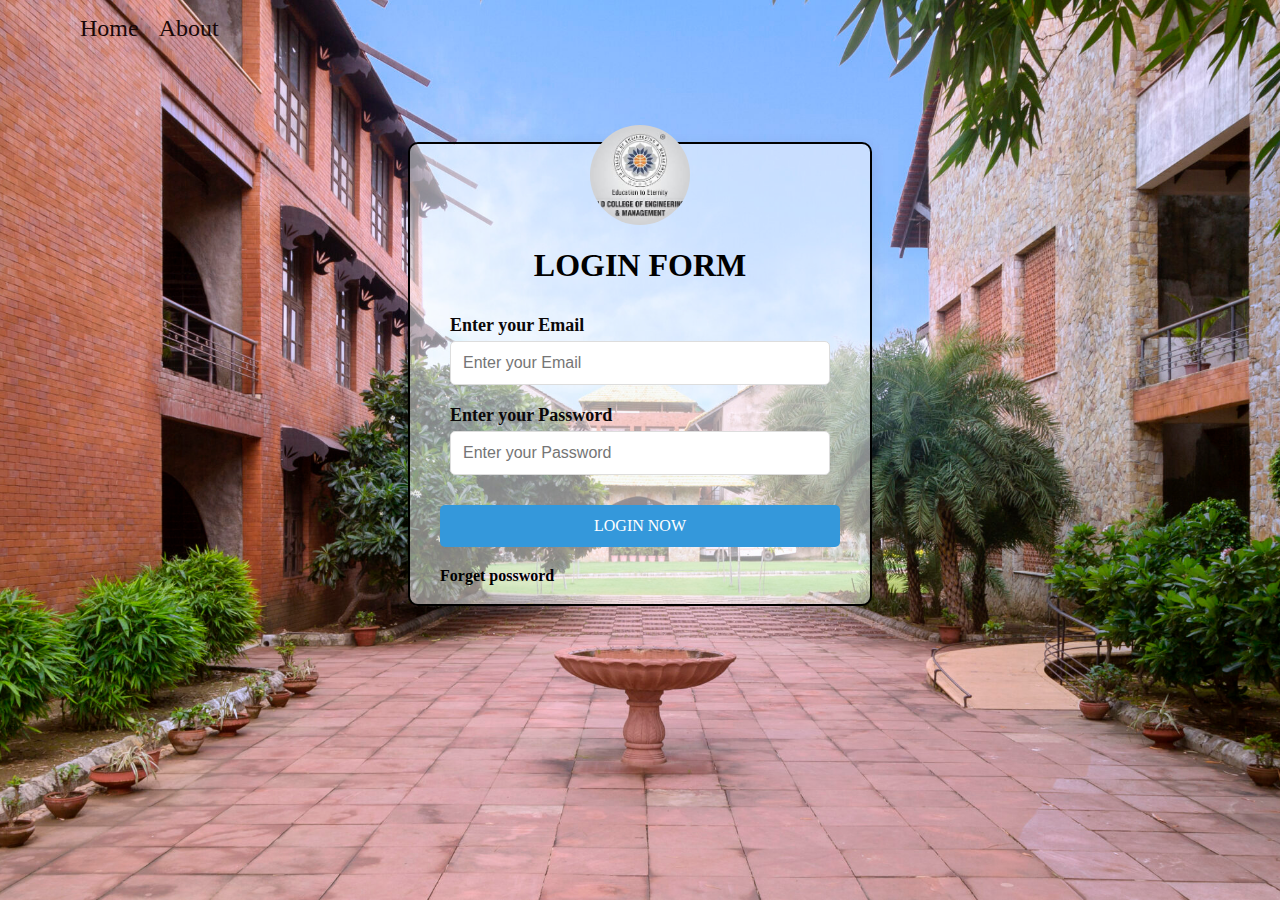
<file: index.html>
<!DOCTYPE html>
<html lang="en">
<head>
    <meta charset="UTF-8">
    <meta name="viewport" content="width=device-width, initial-scale=1.0">
    <title>Jd college </title>
    <link rel="stylesheet" href="styel.css"> </link>
</head>
<body>
    <header> 
        <nav class="navbar">
            <ul class="nav-links">
                <li><a href="#" class="a">Home</a></li>
                <li><a href="#" class="a">About</a></li>
            </ul>
        </nav>
    </header>
    <main class="main">
        <div class="form">
            <img src="assent/JDlogo.png" class="logo">
            <div class="heading">
                <h1> LOGIN FORM </h1>
            </div>

            <div class="info">
                <label for="email"> Enter your Email </label>
                <input text="email" type="email" placeholder="Enter your Email ">
            </div>

            <div class="info">
               <label for="password"> Enter your Password </label>
            <input text="password" type="password" placeholder="Enter your Password">
            </div>
              <a href="index2.html"
                    class="button" type="submit">LOGIN NOW </a>

                    <a  href="#" class="forget">
                    <h6> Forget possword </h6>
               </a>
        </div>
    </main>
    <footer>

    </footer>

</body>
</html>
</file>
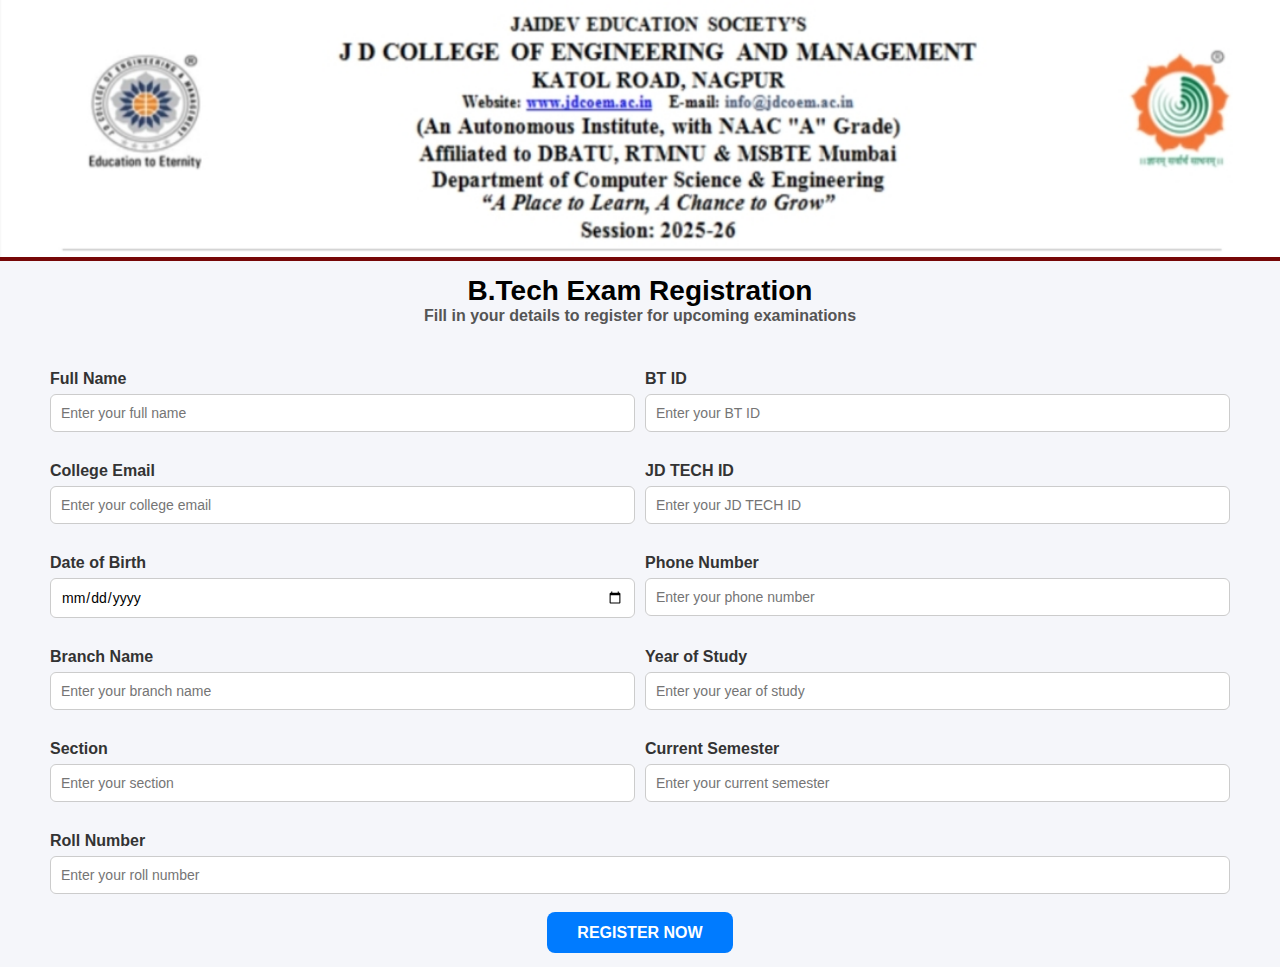
<file: index2.html>
<!DOCTYPE html>
<html lang="en">
<head>
  <meta charset="UTF-8" />
  <meta name="viewport" content="width=device-width, initial-scale=1.0"/>
  <title>Exam Registration Form</title>
  <link rel="stylesheet" href="styel2.css">
</head>
<body>

     <header>   
      <img src="assent/JDname.jpg" class="logo"> 
           <h1 class="heading">B.Tech Exam Registration</h1>
           <h6 class="heading2">Fill in your details to register for upcoming examinations</h6>
  </header>

  <form class="form" action="#" method="post">

    <div class="row">
      <div class="input-group">
        <label for="name">Full Name</label>
        <input type="text" id="name" name="name" placeholder="Enter your full name" required>
      </div>

      <div class="input-group">
        <label for="btid">BT ID</label>
        <input type="text" id="btid" name="btid" placeholder="Enter your BT ID" required>
      </div>
    </div>

    
    <div class="row">
      <div class="input-group">
        <label for="email">College Email</label>
        <input type="email" id="email" name="email" placeholder="Enter your college email" required>
      </div>

      <div class="input-group">
        <label for="jdtech">JD TECH ID</label>
        <input type="text" id="jdtech" name="jdtech" placeholder="Enter your JD TECH ID" required>
      </div>
    </div>

    
    <div class="row">
      <div class="input-group">
        <label for="dob">Date of Birth</label>
        <input type="date" id="dob" name="dob" required>
      </div>

      <div class="input-group">
        <label for="phone">Phone Number</label>
        <input type="tel" id="phone" name="phone" placeholder="Enter your phone number" pattern="[0-9]{10}" required>
      </div>
    </div>

    
    <div class="row">
      <div class="input-group">
        <label for="branch">Branch Name</label>
        <input type="text" id="branch" name="branch" placeholder="Enter your branch name" required>
      </div>

      <div class="input-group">
        <label for="year">Year of Study</label>
        <input type="number" id="year" name="year" placeholder="Enter your year of study" min="1" max="4" required>
      </div>
    </div>

    
    <div class="row">
      <div class="input-group">
        <label for="section">Section</label>
        <input type="text" id="section" name="section" placeholder="Enter your section" required>
      </div>

      <div class="input-group">
        <label for="semester">Current Semester</label>
        <input type="number" id="semester" name="semester" placeholder="Enter your current semester" min="1" max="12" required>
      </div>
    </div>

    <div class="row single">
      <div class="input-group">
        <label for="rollno">Roll Number</label>
        <input type="number" id="rollno" name="rollno" placeholder="Enter your roll number" required>
      </div>
    </div>

    
    <div class="submit-box">
      <a href="index3.html"
          type="submit" class="button"> REGISTER NOW 
      </a>
    </div>
  </form>
</body>
</html>
</file>
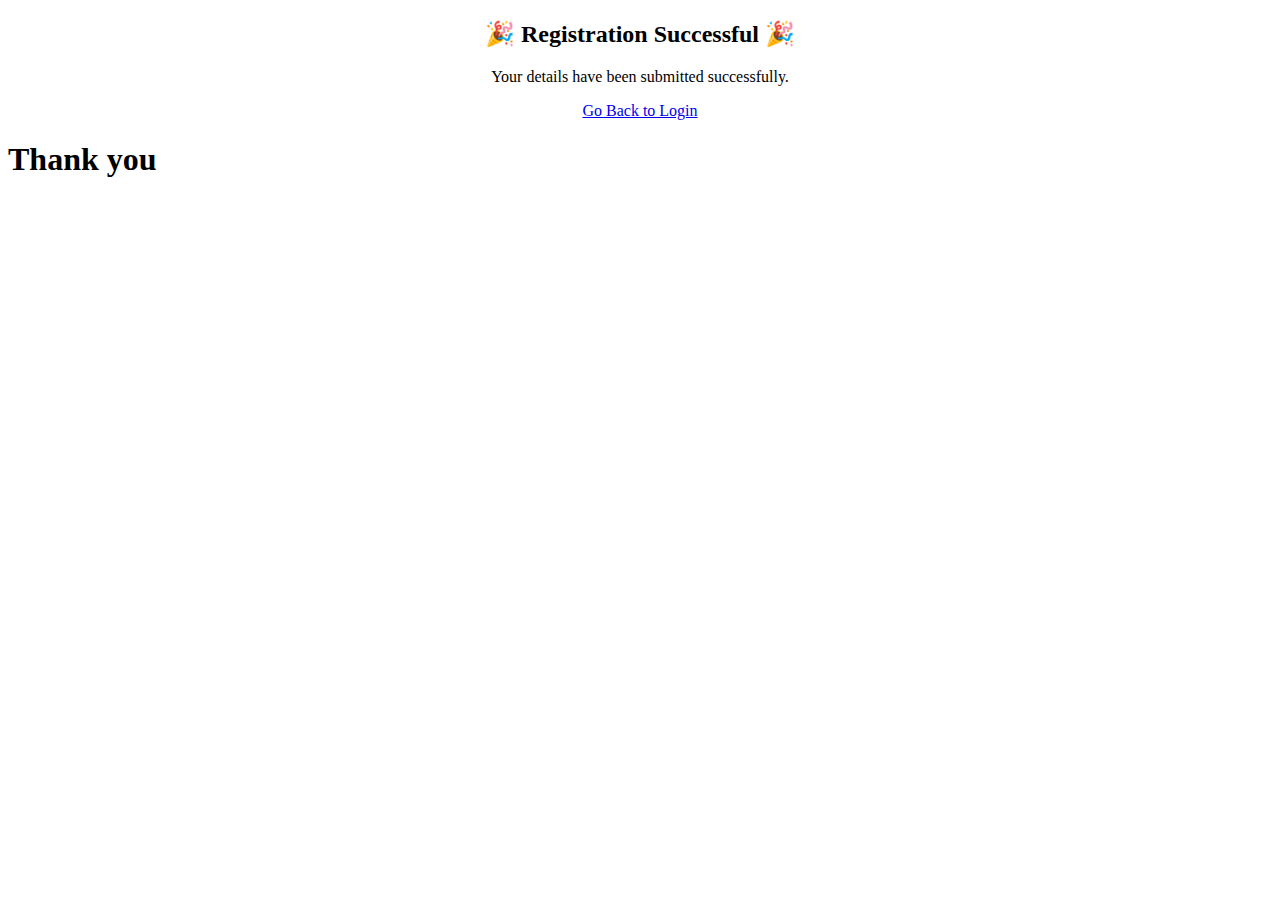
<file: index3.html>
<!DOCTYPE html>
<html lang="en">

<head>
  <meta charset="UTF-8">
  <meta name="viewport" content="width=device-width, initial-scale=1.0">
  <title>Registration Successful</title>
</head>

<body>
  <center>
    <h2>🎉 Registration Successful 🎉</h2>
    <p>Your details have been submitted successfully.</p>
    <a href="index.html"> Go Back to Login</a>
  </center>
  <h1> Thank you </h1>
</body>
</html>
</file>
<file: styel.css>
body{
    margin: 0;
    padding: 0;
    background-image: url("assent/jdimg.jpg");
    background-size: cover;
    background-position: center;
    background-repeat: no-repeat;
    background-attachment: fixed;
    
}


.nav-links{
    display: flex;
    font-size: x-large;
    list-style: none;
    gap: 20px;
    margin-left: 40px;
    margin-top: 15px;
}

.a{
    list-style: none;
    text-decoration: none;
    color: rgb(24, 7, 7);
}
.a:hover{
    color: rgb(255, 255, 255);
}

.main{
    margin-top: 100px;
    display: flex;
    justify-content:center;
    align-items: center;
}

.form{
    background-color:rgba(255, 255, 255, 0.5);
    height: 400px;
    width: 400px;
    border: solid black 2px;
    display: flex;
    flex-direction: column;
    justify-content: center;
    padding: 30px;
    border-radius: 10px;
    box-shadow: 0 5px 15px rgba(0,0,0,0.1);
}

.logo{
    display: block;
    margin-left: auto;
    margin-right: auto;
    width: 100px;
    height: 100px;
    border-radius: 50%;
}

.heading{
    text-align: center;
    font-family: 'Times New Roman', Times, serif;
    font-weight: bolder;
}

.info{
    display: flex;
    flex-direction: column;
    padding: 10px;
    text-align: left;
}
label {
    font-size: large;
    font-weight: 800;
    color: #0b0809;
    margin-bottom: 5px;
}

input[type="email"],
input[type="password"]{
    border-radius: 5px;
    border: 1px solid #ddd;
    padding: 12px;
    font-size: 16px;
    transition: border-color 0.3s;
}

input[type="email"]:focus,
input[type="password"]:focus {
    border-color:#3498db;
    outline: none;
    box-shadow: 0 0 0 2px rgba(52,152,219,0.2);
}

.button{
    text-align: center;
    text-decoration: none;
    margin-top: 20px;
    background-color: #3498db;
    color: white;
    border: none;
    padding: 12px;
    font-size: 16px;
    border-radius: 5px;
    font-weight: 600px;
    cursor: pointer;
    transition: background-color 0.3s;

    
}

.forget{
    text-decoration: none;
    position: relative;
}

.forget h6{
    color: black;
    margin-top: 20px;
    font-size: medium;
}
</file>
<file: styel2.css>
* {
  margin: 0;
  padding: 0;
  box-sizing: border-box;
  font-family: Arial, sans-serif;
}

body {
  background: #f5f6fa;
  min-height: 100vh;
}

.logo {
  position:center;
  height: 100%;
  width:100% ;
  border-bottom: 4px solid #760707;
}
.heading {
  text-align: center;
  font-size: 28px;
  font-weight: bold;
  color: black;
  margin-top: 10px;
}

.heading2 {
  text-align: center;
  font-size: 16px;
  color: #555;
  margin-bottom: 20px;
}

.form {
  width: 100%;
  padding: 25px 40px;
}


.row {
  display: flex;
  gap: 10px;
  margin-left: 10px;
  margin-right: 10px;
  margin-bottom: 30px;
}

.input-group {
  flex: 1;
  display: flex;
  flex-direction: column;
}

label {
  margin-bottom: 6px;
  font-weight: bold;
  color: #333;
}

input {
  padding: 10px;
  border: 1px solid #ccc;
  border-radius: 6px;
  font-size: 14px;
  outline: none;
}

input:focus {
  border-color: #007bff;
}

/* Submit button center */
.submit-box {
  text-align: center;
  margin-top: 20px;
}

.button {
  text-decoration: none;
  padding: 12px 30px;
  background: #007bff;
  border: none;
  border-radius: 8px;
  font-size: 16px;
  color: white;
  font-weight: bold;
  cursor: pointer;
}

button:hover {
  background: #0056b3;
}

/* Responsive for mobile */
@media (max-width: 768px) {
  .row {
    flex-direction: column;
  }
}
</file>
